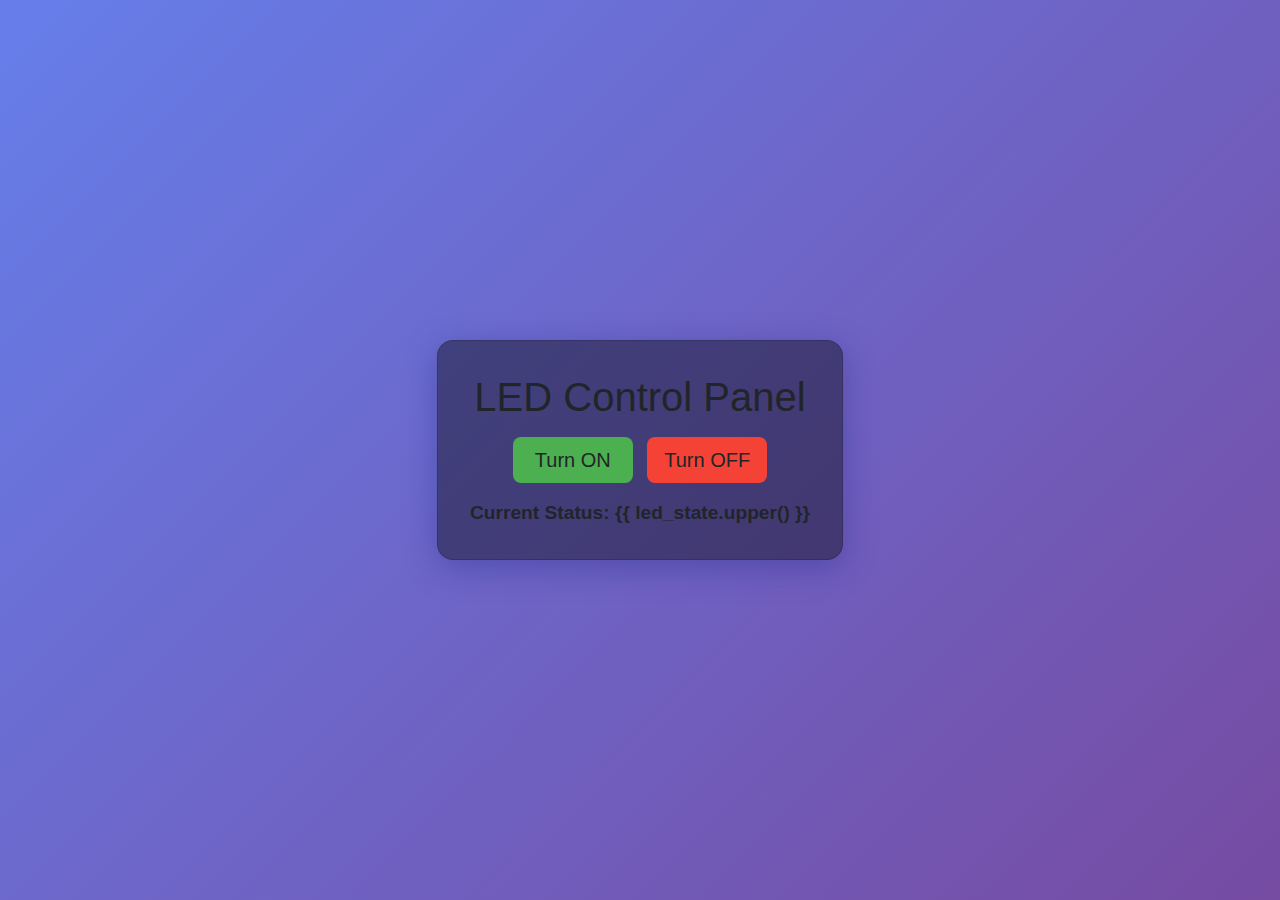
<file: Trial_Projects/PC_Code/Template/index.html>
<!DOCTYPE html>
<html lang="en">
<head>
    <meta charset="UTF-8" />
    <meta name="viewport" content="width=device-width, initial-scale=1" />
    <title>LED Control Panel</title>
    <link href="https://cdn.jsdelivr.net/npm/bootstrap@5.3.0/dist/css/bootstrap.min.css" rel="stylesheet" />
    <style>
        body {
            background: linear-gradient(135deg, #667eea, #764ba2);
            color: white;
            height: 100vh;
            display: flex;
            flex-direction: column;
            justify-content: center;
            align-items: center;
            font-family: 'Segoe UI', Tahoma, Geneva, Verdana, sans-serif;
        }
        .card {
            background: rgba(0,0,0,0.4);
            border-radius: 1rem;
            padding: 2rem;
            min-width: 320px;
            text-align: center;
            box-shadow: 0 8px 32px 0 rgba(31, 38, 135, 0.37);
        }
        h1 {
            margin-bottom: 1rem;
        }
        .btn-on {
            background-color: #4CAF50;
            border: none;
            width: 120px;
            margin-right: 10px;
        }
        .btn-off {
            background-color: #f44336;
            border: none;
            width: 120px;
        }
        .btn-on:hover {
            background-color: #45a049;
        }
        .btn-off:hover {
            background-color: #da190b;
        }
        #status {
            margin-top: 1rem;
            font-weight: bold;
            font-size: 1.2rem;
        }
    </style>
</head>
<body>
    <div class="card">
        <h1>LED Control Panel</h1>
        <div>
            <button class="btn btn-on btn-lg" onclick="sendAction('on')" id="btnOn">Turn ON</button>
            <button class="btn btn-off btn-lg" onclick="sendAction('off')" id="btnOff">Turn OFF</button>
        </div>
        <div id="status">Current Status: <span id="ledStatus">{{ led_state.upper() }}</span></div>
    </div>

    <script>
        function sendAction(action) {
            fetch('/toggle', {
                method: 'POST',
                headers: { 'Content-Type': 'application/x-www-form-urlencoded' },
                body: `action=${action}`
            })
            .then(response => response.json())
            .then(data => {
                if (data.status === 'success') {
                    document.getElementById('ledStatus').innerText = data.led_state.toUpperCase();
                } else {
                    alert('Error: ' + data.message);
                }
            })
            .catch(() => alert('Failed to communicate with server.'));
        }
    </script>
</body>
</html>
</file>
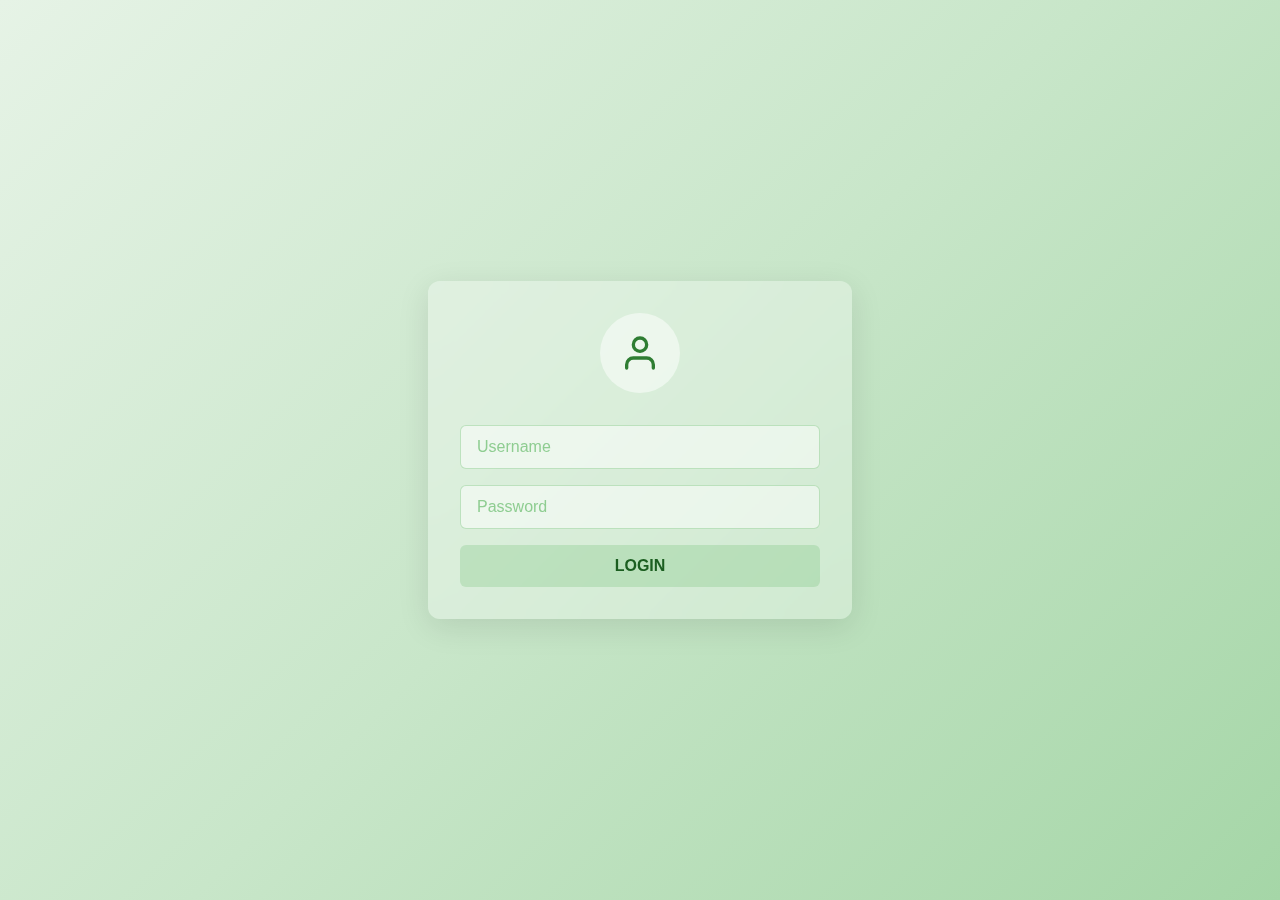
<file: Main Project/templates/login.html>
<!DOCTYPE html>
<html lang="en">
<head>
    <meta charset="UTF-8">
    <meta name="viewport" content="width=device-width, initial-scale=1.0">
    <title>Admin Login</title>
    <style>
        body {
            margin: 0;
            padding: 0;
            min-height: 100vh;
            display: flex;
            align-items: center;
            justify-content: center;
            background: linear-gradient(135deg, #e6f3e6, #c8e6c9, #a5d6a7);
            font-family: -apple-system, BlinkMacSystemFont, 'Segoe UI', Roboto, sans-serif;
        }

        .login-container {
            background: rgba(255, 255, 255, 0.3);
            backdrop-filter: blur(10px);
            padding: 2rem;
            border-radius: 12px;
            box-shadow: 0 8px 32px rgba(0, 0, 0, 0.1);
            width: 100%;
            max-width: 360px;
        }

        .avatar {
            width: 80px;
            height: 80px;
            background: rgba(255, 255, 255, 0.5);
            border-radius: 50%;
            margin: 0 auto 2rem;
            display: flex;
            align-items: center;
            justify-content: center;
        }

        .avatar svg {
            width: 40px;
            height: 40px;
            color: #2e7d32;
        }

        input {
            width: 100%;
            padding: 12px 16px;
            margin-bottom: 1rem;
            border: 1px solid rgba(76, 175, 80, 0.3);
            border-radius: 6px;
            background: rgba(255, 255, 255, 0.5);
            font-size: 16px;
            box-sizing: border-box;
            transition: all 0.3s ease;
        }

        input:focus {
            outline: none;
            border-color: #4caf50;
            box-shadow: 0 0 0 2px rgba(76, 175, 80, 0.2);
        }

        button {
            width: 100%;
            padding: 12px;
            background: rgba(76, 175, 80, 0.2);
            border: none;
            border-radius: 6px;
            color: #1b5e20;
            font-size: 16px;
            font-weight: 600;
            cursor: pointer;
            transition: all 0.3s ease;
        }

        button:hover {
            background: rgba(76, 175, 80, 0.3);
        }

        ::placeholder {
            color: #66bb6a;
            opacity: 0.7;
        }
    </style>
</head>
<body>
    <div class="login-container">
        <div class="avatar">
            <svg xmlns="http://www.w3.org/2000/svg" width="24" height="24" viewBox="0 0 24 24" fill="none" stroke="currentColor" stroke-width="2" stroke-linecap="round" stroke-linejoin="round">
                <path d="M20 21v-2a4 4 0 0 0-4-4H8a4 4 0 0 0-4 4v2"></path>
                <circle cx="12" cy="7" r="4"></circle>
            </svg>
        </div>
        <form method="POST">
            <input type="text" name="username" placeholder="Username" required>
            <input type="password" name="password" placeholder="Password" required>
            <button type="submit">LOGIN</button>
        </form>
    </div>
</body>
</html>
</file>
